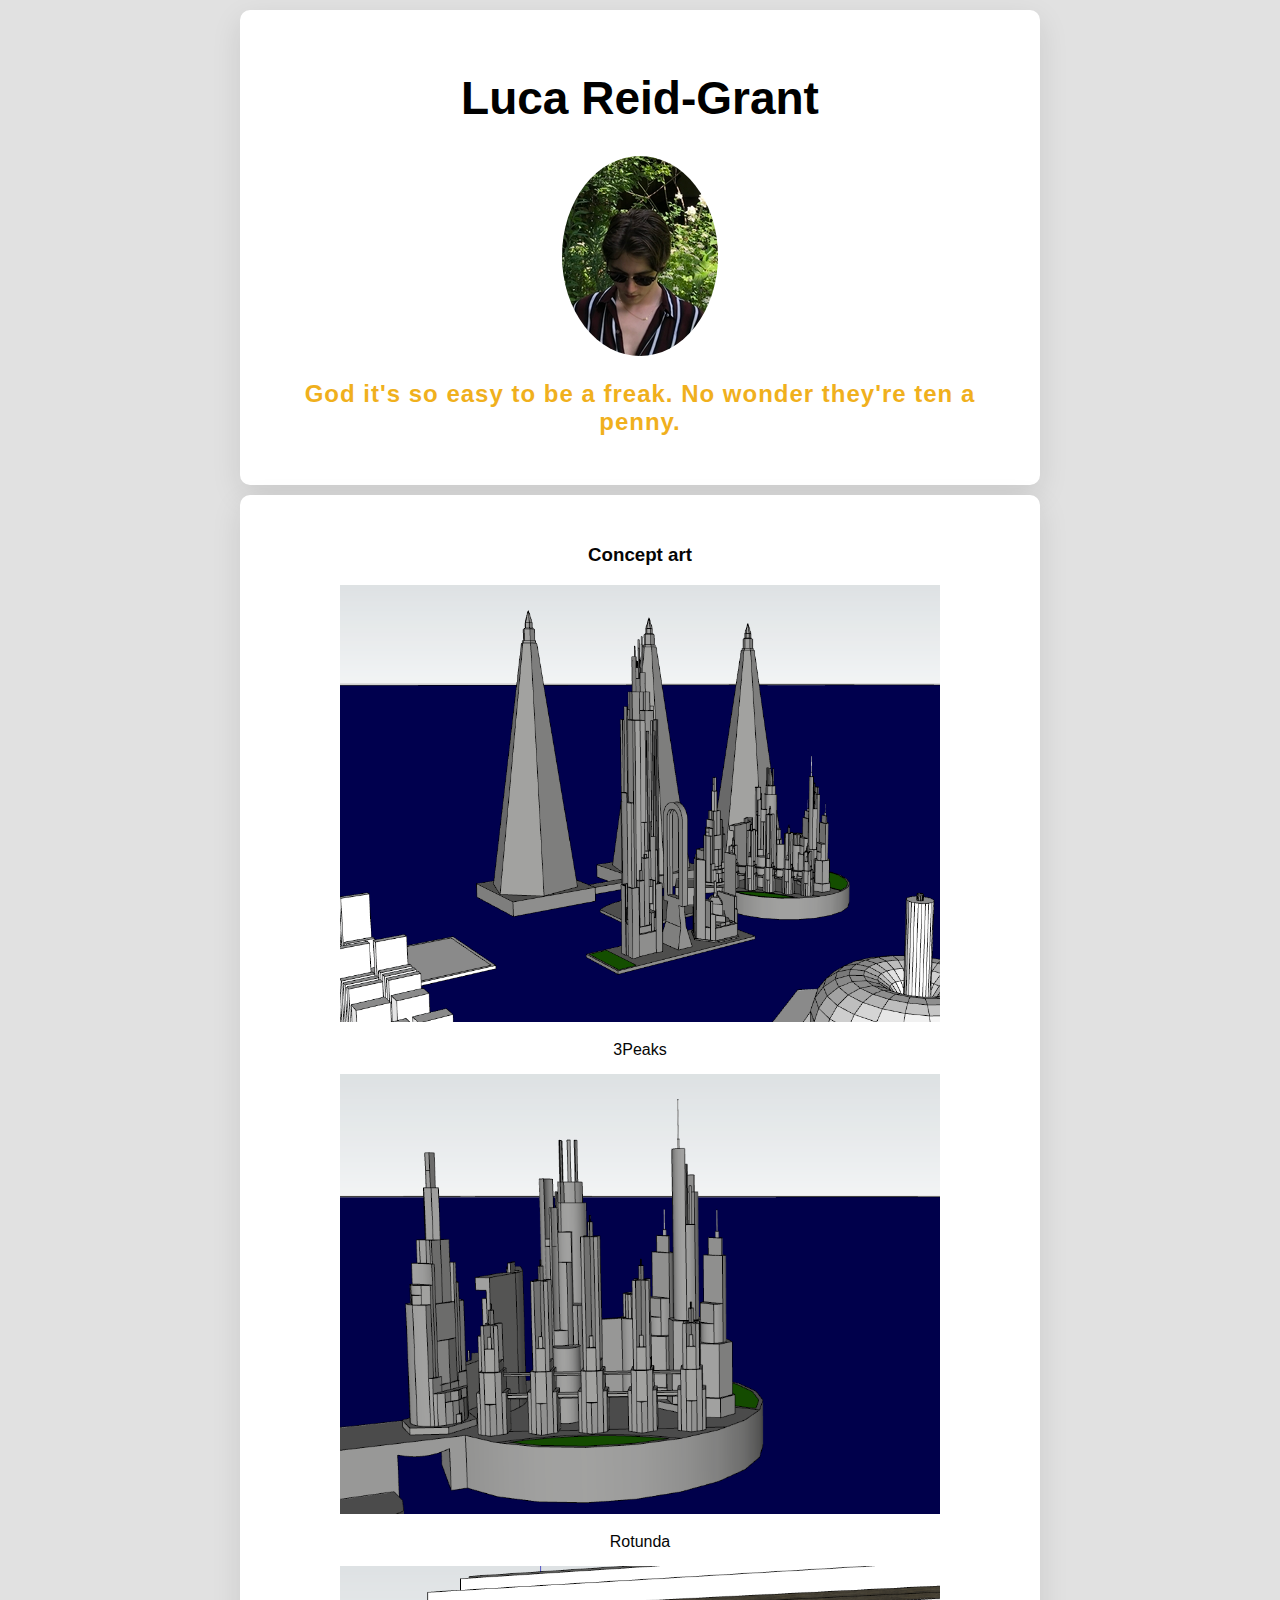
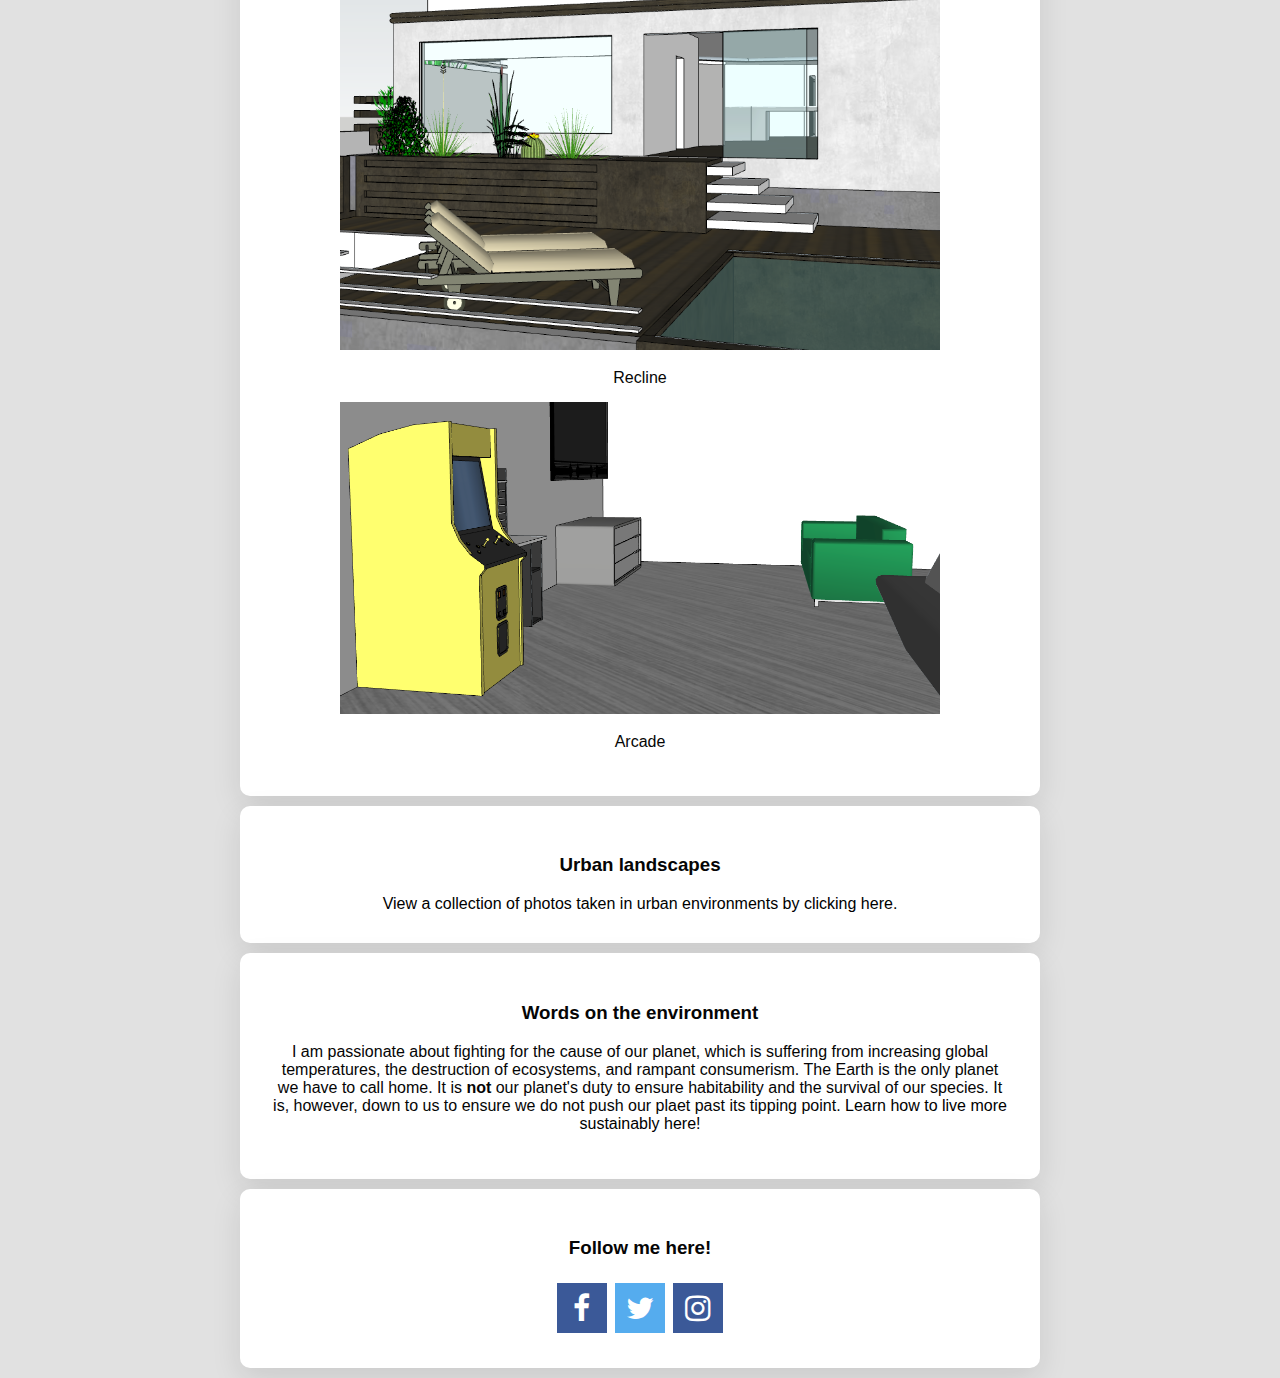
<file: index.html>
<!DOCTYPE html>
<html lang="en">
<head>

	<link rel="stylesheet" href="https://cdnjs.cloudflare.com/ajax/libs/font-awesome/4.7.0/css/font-awesome.min.css">
	<meta charset="utf-8" name="viewport" content="width=device-width, initial-scale=1">
	<title>Spilling Cream since 2015</title>
	<link rel="stylesheet" href="style.css">
	<style>

		.fa {
  padding: 10px;
  font-size: 30px;
  width: 50px;
  text-align: center;
  text-decoration: none;
  margin: 5px 2px;
}

.fa: {
    opacity: 0.7;
}

.fa-facebook {
  background: #3B5998;
  color: white;
}

.fa-twitter {
  background: #55ACEE;
  color: white;}


  .fa-instagram {
  background: #3B5998;
  color: white;}

.center {
  margin: auto;
  width: 60%;
  padding: 10px;
}

	* {
	  box-sizing: border-box;
	}

	h2 {text-decoration-color: rgb(230,220,240);}

	body { background-color: rgb(225,225,225);
	  margin: 0;
	  font-family: Arial;
	}

	</style>


</head>
	<body>

		<div style=" width: 800px;
			margin: 10px auto;
			background: white;                        
			padding: 30px;                             
			border-radius: 10px;                        
			box-shadow: 0 10px 30px rgba(0,0,0,.1);">

			<h1>Luca Reid-Grant</h1>

				<img src="images/Webp.net-resizeimage.jpg" alt="Luca's profile photo" id="profpic">

				<h2>God it's so easy to be a freak. No wonder they're ten a penny.</h2>

		</div>
		
		<div  style=" width: 800px;
			margin: 10px auto;
			background: white;                        
			padding: 30px;                             
			border-radius: 10px;                        
			box-shadow: 0 10px 30px rgba(0,0,0,.1);">

					<h3>Concept art</h3>
						<div class="gallery">

							    <img src="images/Screenshot 2019-10-23 at 20.26.06.png" alt="3 Peaks" width="600" height="400">
							  </a>
							  <div class="desc">3Peaks</div>
							</div>

							<div class="gallery">

							    <img src="images/Screenshot 2019-10-23 at 20.27.08.png" alt="Rotunda" width="600" height="400">
							  </a>
							  <div class="desc">Rotunda</div>
							</div>

							<div class="gallery">
							  	
							    <img src="images/Screenshot 2019-10-23 at 20.27.43.png" alt="Recline" width="600" height="400">
							  </a>
							  <div class="desc">Recline</div>
							</div>

							<div class="gallery">
								
							    <img src="images/Screenshot 2019-10-23 at 20.30.14.png" alt="Arcade" width="600" height="400">
							  </a>
							  <div class="desc">Arcade</div>
					
						</div>


		</div>
			
			<div  style=" width: 800px;
			margin: 10px auto;
			background: white;                        
			padding: 30px;                             
			border-radius: 10px;                        
			box-shadow: 0 10px 30px rgba(0,0,0,.1);">
			
					<h3>Urban landscapes</h3>
						<a href="gallery.html">View a collection of photos taken in urban environments by clicking here.</a>

												
			
			</div>
			<div  style="width: 800px; 
			margin: 10px auto;
			background: white;                        
			padding: 30px;                             
			border-radius: 10px;                        
			box-shadow: 0 10px 30px rgba(0,0,0,.1);">
			
					<h3>Words on the environment</h3>
						<p>I am passionate about fighting for the cause of our planet, which is suffering from increasing global temperatures, the destruction of ecosystems, and rampant consumerism. The Earth is the only planet we have to call home. It is <strong>not</strong> our planet's duty to ensure habitability and the survival of our species. It is, however, down to us to ensure we do not push our plaet past its tipping point.
						<a href="https://theminimalistvegan.com/live-a-more-sustainable-lifestyle/">Learn how to live more sustainably here!</a></p>

			</div>
					
			<div style="width: 800px; 
			margin: 10px auto;
			background: white;                        
			padding: 30px;                             
			border-radius: 10px;                        
			box-shadow: 0 10px 30px rgba(0,0,0,.1);">

					<h3>Follow me here!</h3>

						<a href="https://www.facebook.com/luca.rg.731" class="fa fa-facebook"></a>
						<a href="https://www.twitter.com/lucare1d" class="fa fa-twitter"></a>
						<a href="https://www.instagram.com/lreidg/?hl=en" class="fa fa-instagram"></a>

			</div>

	</body>
</html>
</file>
<file: style.css>
h1 { color: rgb(0,0,0); text-align: center; font-family: 'Helvetica', sans-serif; font-size: 46px;letter-spacing: 16; font-weight:600;}

h2 { color: #f0b01d; font-size: 24px; font-family: helvetica; letter-spacing: 1px; text-decoration: italic;}

body { color: rgb(5,5,5);text-align: center; background-color: rgb(0,0,0); font-family: Helvetica;}



a { color: rgb(0,0,0); text-decoration: none;}


a:hover {background-color: rgb(252, 144, 3);}

div.gallery {
  margin: 0px auto;
  border: 0px solid #ccc;
  float: center;
  width: 600px;
}

div.gallery:hover {
  border: 0px solid #777;
}

div.gallery img {
  width: 100%;
  height: auto
}

div.desc {
  padding: 15px;
  text-align: center;
}

  
#profpic {border-radius: 60%}

#socmedist {margin: 0px auto}

div { text-align: center; }
ul { display: inline-block; text-align: left;}
</file>
